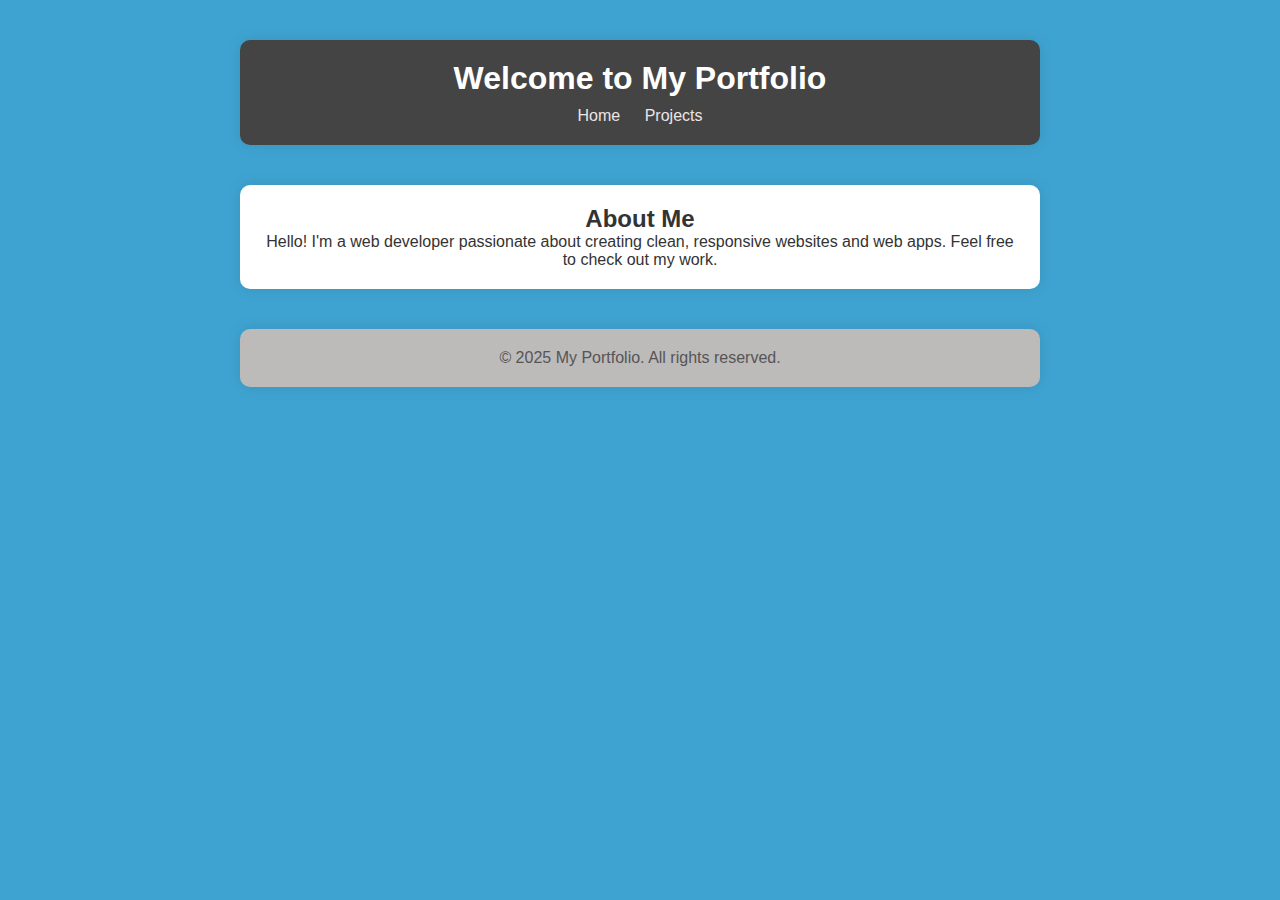
<file: index.html>
<!DOCTYPE html>
<html lang="en">


<head>
  <meta charset="UTF-8">
  <meta name="viewport" content="width=device-width, initial-scale=1.0">
  <title>My Portfolio</title>
  <link rel="stylesheet" href="style.css">
</head>
<body>
  <header>
    <h1>Welcome to My Portfolio</h1>
    <nav>
      <a href="index.html">Home</a>
      <a href="project.html">Projects</a>
    </nav>
  </header>

  <section>
    <h2>About Me</h2>
    <p>Hello! I'm a web developer passionate about creating clean, responsive websites and web apps. Feel free to check out my work.</p>
  </section>

  <footer>
    <p>&copy; 2025 My Portfolio. All rights reserved.</p>
  </footer>
</body>
</html>
</file>
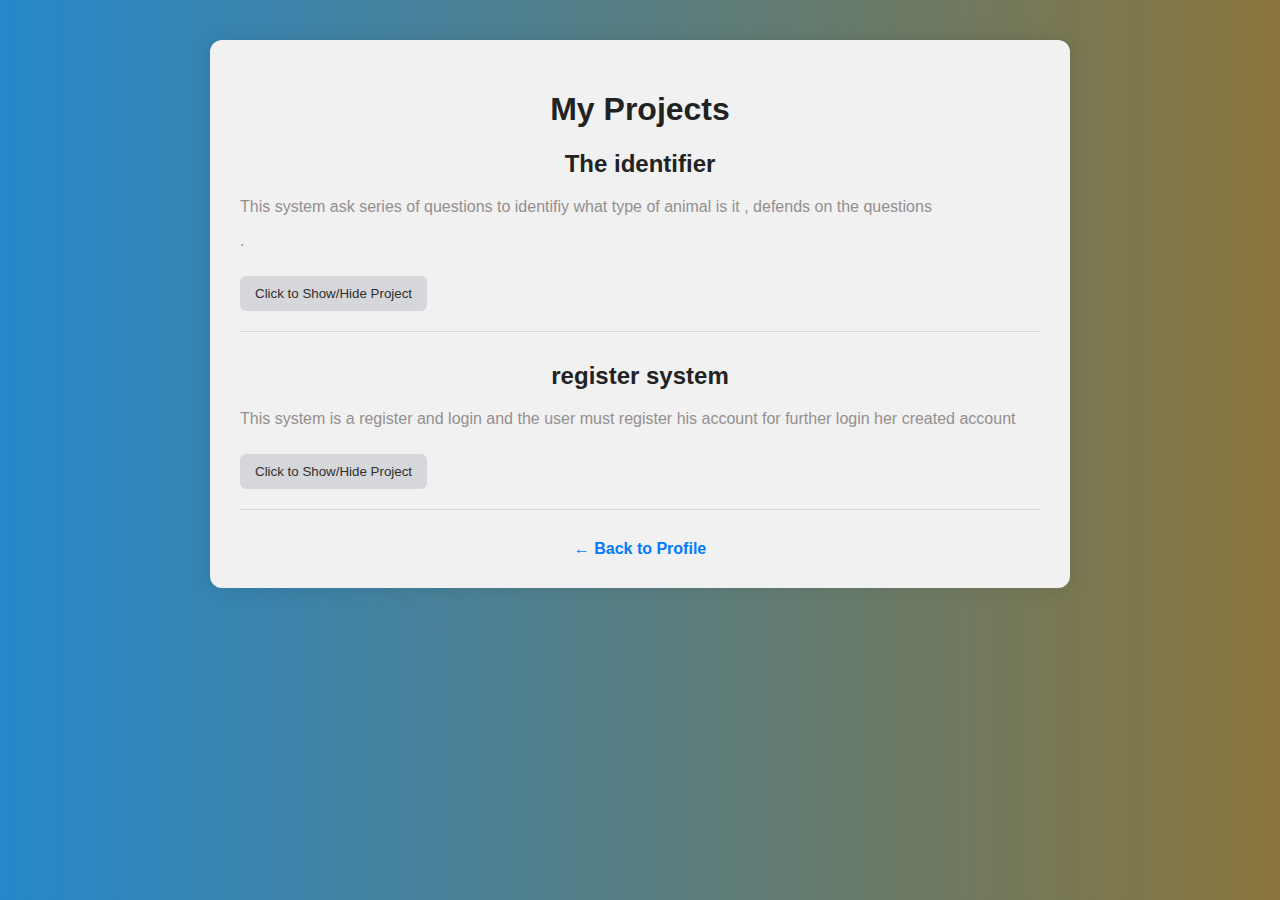
<file: project.html>
<!DOCTYPE html>
<html lang="en">
<head>
  <meta charset="UTF-8">
  <meta name="viewport" content="width=device-width,initial-scale=1">
  <title>Projects</title>
  <style>
    /* Background and layout */
    body {
      background: linear-gradient(to right, #2688ca, #8a753c);
      font-family: Arial, sans-serif;
      color: #948f8f;
      margin: 0;
      padding: 40px 20px;
      display: flex;
      flex-direction: column;
      align-items: center;
    }

    /* Main container */
    .container {
      background: rgb(241, 241, 241);
      width: 100%;
      max-width: 800px;
      padding: 30px;
      border-radius: 12px;
      box-shadow: 0 0 20px rgba(0, 0, 0, 0.1);
    }

    h1, h2 {
      text-align: center;
      color: #222;
    }

    .project {
      margin-bottom: 30px;
      border-bottom: 1px solid #d6d4d4;
      padding-bottom: 20px;
    }

    .toggle-btn {
      background: #d5d7da;
      color: #312e2e;
      border: none;
      padding: 10px 15px;
      border-radius: 6px;
      cursor: pointer;
      margin-top: 10px;
    }

    .toggle-btn:hover {
      background: #0056b3;
    }

    .project-detail {
      display: none;
      margin-top: 10px;
    }

    .project-detail img {
      max-width: 100%;
      height: auto;
      border-radius: 6px;
      margin-top: 10px;
    }

    a.back {
      display: block;
      margin-top: 30px;
      text-align: center;
      text-decoration: none;
      color: #007BFF;
      font-weight: bold;
    }

    a.back:hover {
      text-decoration: underline;
    }
  </style>
</head>
<body>

  <div class="container">
    <h1>My Projects</h1>

    <div class="project">
      <h2>The identifier</h2>
      <p>This system ask series of questions to identifiy what type of animal is it , defends on the questions</p>.</p>
      <button class="toggle-btn" onclick="toggleDetail(this)">Click to Show/Hide Project</button>
      <div class="project-detail">
          <img src="project1.jpeg" alt="Project 1 Screenshot">
        <p>More detailed info about the project—your challenge, approach, technologies used, etc.</p>
      </div>
    </div>

    <div class="project">
      <h2>register system</h2>
      <p>This system is a register and login and the user must register his account for further login her created account</p>
      <button class="toggle-btn" onclick="toggleDetail(this)">Click to Show/Hide Project</button>
      <div class="project-detail">
        <img src="project2.jpeg" alt="Project 2 Screenshot">
        <p>More detailed info about this project—what it does, your role, key features.</p>
      </div>
    </div>

    <a href="index.html" class="back">← Back to Profile</a>
  </div>

  <script>
    function toggleDetail(btn) {
      const detail = btn.nextElementSibling;
      const isVisible = detail.style.display === 'block';
      detail.style.display = isVisible ? 'none' : 'block';
      btn.textContent = isVisible ? 'Show Project' : 'Hide Project';
    }
  </script>

</body>
</html>
</file>
<file: style.css>
/* Reset basic spacing */
* {
  margin: 0;
  padding: 0;
  box-sizing: border-box;
}

/* Body styles */
body {
  background-color: #3fa3d1; /* Light blue background */
  font-family: Arial, sans-serif;
  color: #333;
  padding: 20px;
  display: flex;
  flex-direction: column;
  align-items: center;
}

/* Wrapper for content */
main, section, header, footer {
  width: 100%;
  max-width: 800px;
  background-color: white;
  padding: 20px;
  margin: 20px auto;
  border-radius: 10px;
  box-shadow: 0 0 15px rgba(0, 0, 0, 0.1);
}

/* Header styles */
header {
  background-color: #444;
  color: white;
  text-align: center;
}

nav {
  margin-top: 10px;
}

nav a {
  color: rgb(235, 229, 229);
  text-decoration: none;
  margin: 0 10px;
}

nav a:hover {
  text-decoration: underline;
}

/* Section styling */
section {
  text-align: center;
}

/* Button styling */
.toggle-btn {
  background-color: #2f4e70;
  color: white;
  padding: 10px 15px;
  border: none;
  border-radius: 4px;
  cursor: pointer;
  margin-top: 10px;
}

.toggle-btn:hover {
  background-color: #0056b3;
}

/* Project detail section */
.project-detail {
  display: none;
  margin-top: 15px;
}

.project-detail img {
  max-width: 100%;
  height: auto;
  border-radius: 5px;
}

/* Footer styles */
footer {
  text-align: center;
  color: #555;
  background-color: #bdbaba;
}
</file>
